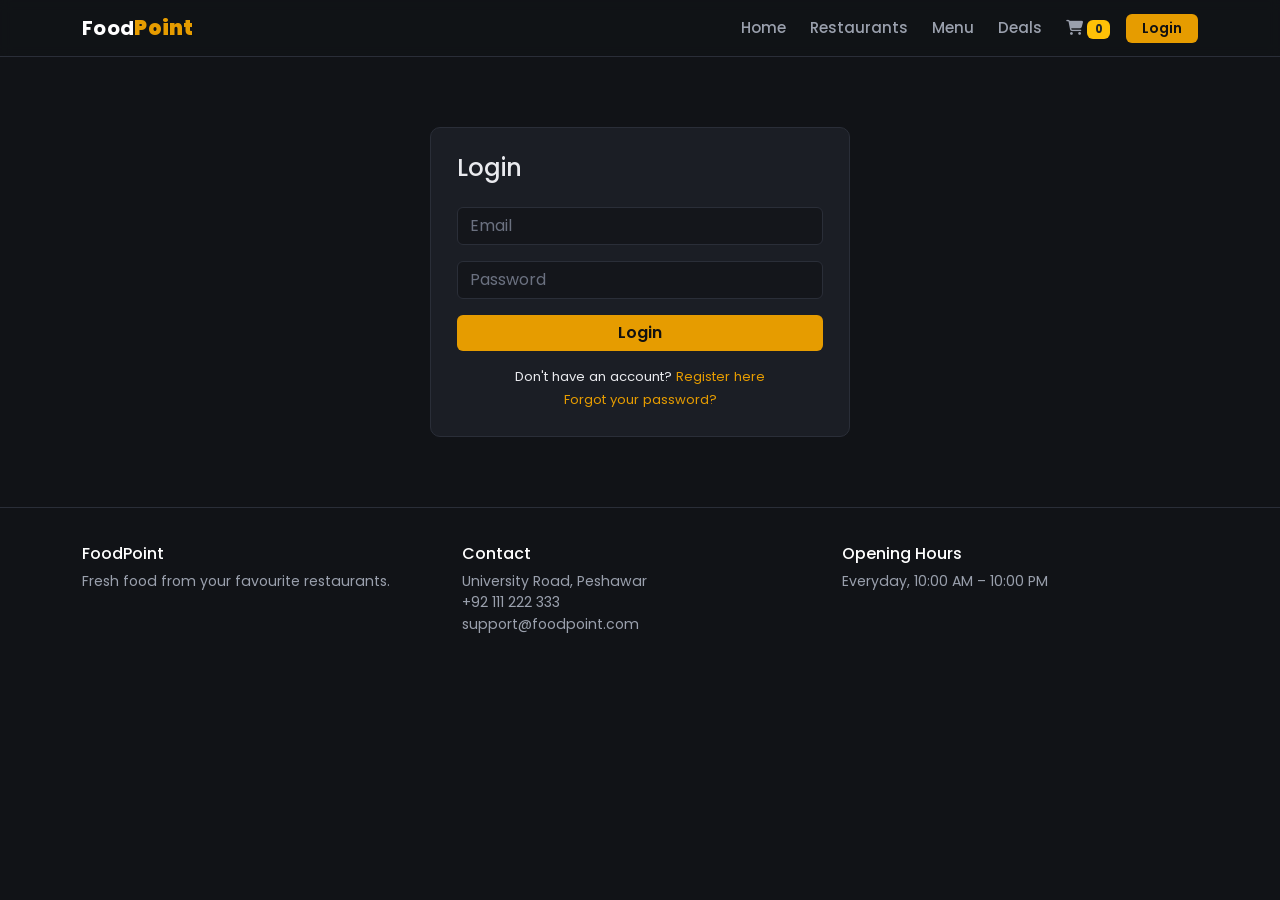
<file: login.html>
<!DOCTYPE html>
<html lang="en"><head><meta charset="utf-8"><meta name="viewport" content="width=device-width, initial-scale=1">
<title>Login - FoodPoint</title><link rel="shortcut icon" href="images/favicon.png">
<link href="https://cdn.jsdelivr.net/npm/bootstrap@5.3.3/dist/css/bootstrap.min.css" rel="stylesheet">
<link href="https://cdnjs.cloudflare.com/ajax/libs/font-awesome/6.6.0/css/all.min.css" rel="stylesheet">
<link href="https://fonts.googleapis.com/css2?family=Poppins:wght@400;500;600;700&display=swap" rel="stylesheet">
<link href="css/style.css" rel="stylesheet"></head><body>
<div id="nav"></div>
<main id="main"><div class="auth"><form id="lf" class="box"><h4 class="mb-4">Login</h4>
<input class="form-control mb-3" type="email" name="e" placeholder="Email" required>
<input class="form-control mb-3" type="password" name="p" placeholder="Password" required>
<div id="err" class="text-danger small mb-2"></div><button class="btn btn-acc w-100">Login</button>
<p class="small text-center mt-3 mb-1">Don't have an account? <a href="register.html">Register here</a></p>
<p class="small text-center mb-0"><a href="password-recovery.html">Forgot your password?</a></p></form></div></main>
<div id="foot"></div>
<script src="https://cdn.jsdelivr.net/npm/bootstrap@5.3.3/dist/js/bootstrap.bundle.min.js"></script>
<script src="js/app.js"></script></body></html>
</file>
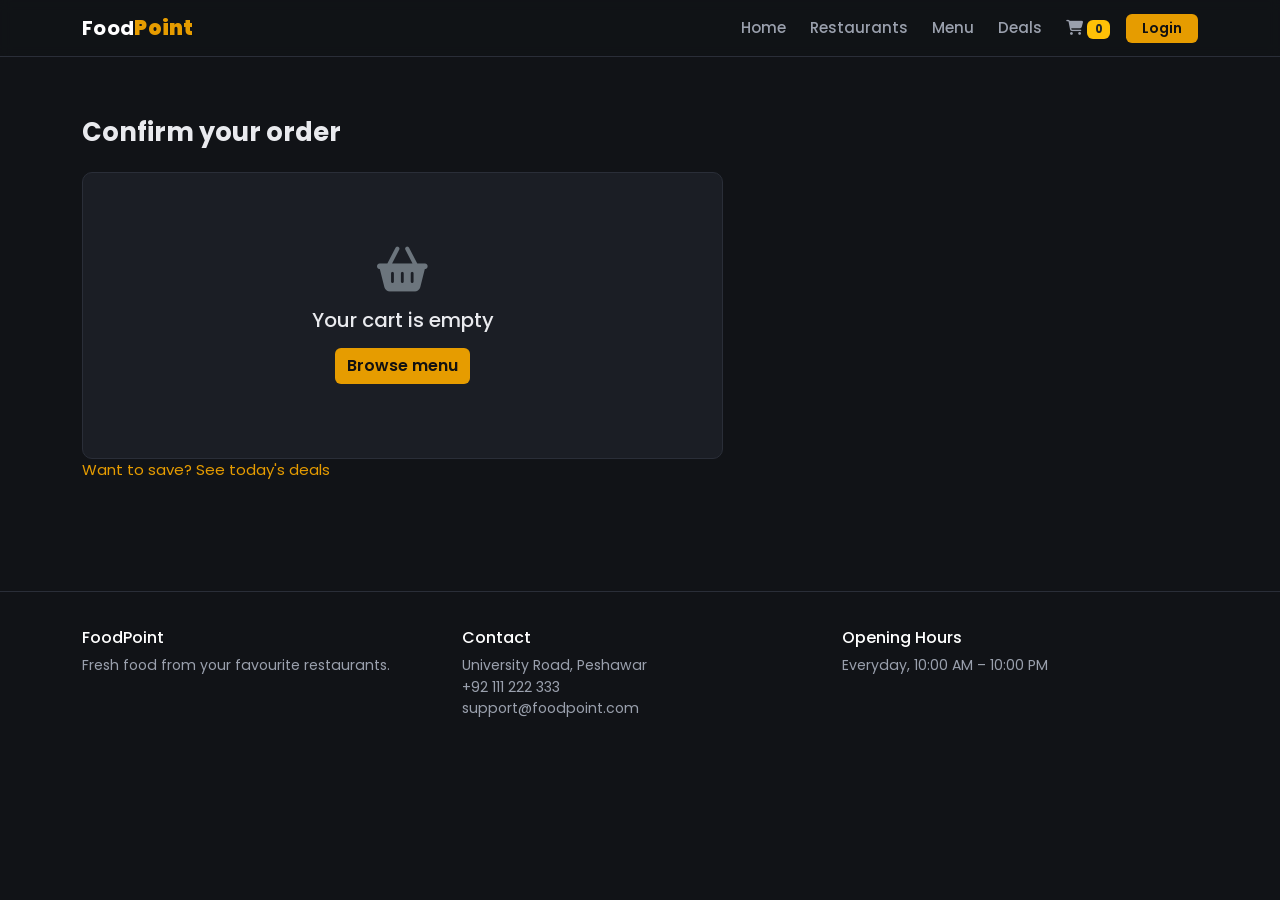
<file: order.html>
<!doctype html>
<html lang="en">
  <head>
    <meta charset="utf-8" />
    <meta name="viewport" content="width=device-width, initial-scale=1" />
    <title>Order - FoodPoint</title>
    <link rel="shortcut icon" href="images/favicon.png" />
    <link
      href="https://cdn.jsdelivr.net/npm/bootstrap@5.3.3/dist/css/bootstrap.min.css"
      rel="stylesheet"
    />
    <link
      href="https://cdnjs.cloudflare.com/ajax/libs/font-awesome/6.6.0/css/all.min.css"
      rel="stylesheet"
    />
    <link
      href="https://fonts.googleapis.com/css2?family=Poppins:wght@400;500;600;700&display=swap"
      rel="stylesheet"
    />
    <link href="css/style.css" rel="stylesheet" />
  </head>
  <body>
    <div id="nav"></div>
    <main id="main">
      <section class="sec">
        <div class="container">
          <h2 class="mb-4">Confirm your order</h2>
          
          <div class="row g-4">
            <div class="col-lg-7">
              <div class="box" id="cart-wrap">
                <div class="table-responsive">
                  <table class="table align-middle mb-0">
                    <thead>
                      <tr>
                        <th>Food</th>
                        <th>Price</th>
                        <th>Qty</th>
                        <th>Total</th>
                        <th></th>
                      </tr>
                    </thead>
                    <tbody id="cart-body"></tbody>
                    <tfoot>
                      <tr>
                        <th colspan="3" class="text-end">Total</th>
                        <th class="price" id="total"></th>
                        <th></th>
                      </tr>
                    </tfoot>
                  </table>
                </div>
              </div>
            </div>
            <div class="col-lg-5" id="of-wrap">
              <form id="of" class="box">
                <h5 class="mb-3">Delivery details</h5>
                <input
                  class="form-control mb-3"
                  name="n"
                  placeholder="Full name"
                  required
                />
                <input
                  class="form-control mb-3"
                  name="p"
                  type="tel"
                  placeholder="Phone number"
                  pattern="[0-9+\- ]{7,}"
                  required
                />
                <input
                  class="form-control mb-3"
                  name="e"
                  type="email"
                  placeholder="Email"
                  required
                />
                <textarea
                  class="form-control mb-3"
                  name="a"
                  rows="2"
                  placeholder="Delivery address"
                  required
                ></textarea>
                <button class="btn btn-acc w-100 py-2">Confirm Order</button>
              </form>
            </div>
          </div>
          <a href="deals.html">Want to save? See today's deals</a>
        </div>
      </section>
    </main>
    <div id="foot"></div>
    <script src="https://cdn.jsdelivr.net/npm/bootstrap@5.3.3/dist/js/bootstrap.bundle.min.js"></script>
    <script src="js/app.js"></script>
  </body>
</html>
</file>
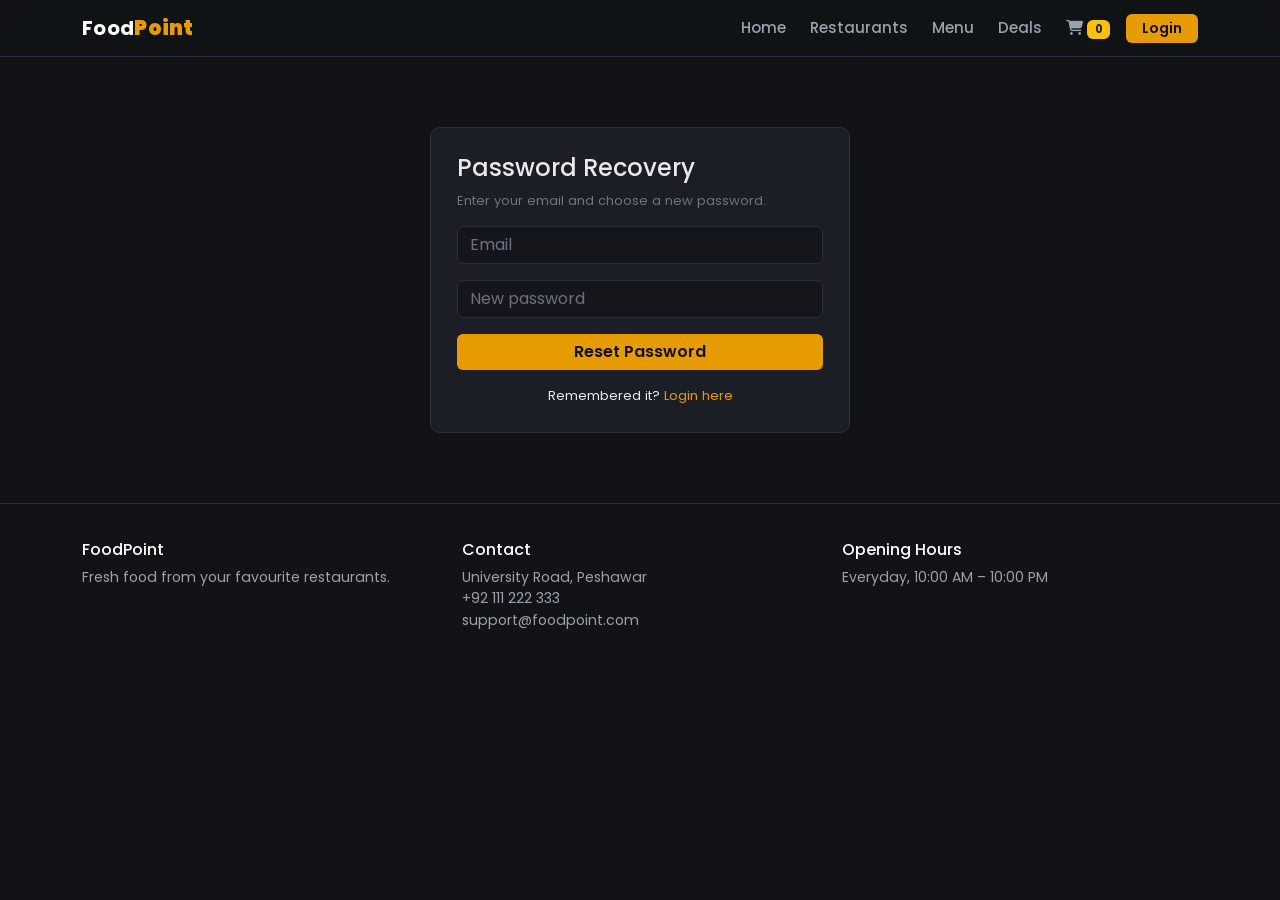
<file: password-recovery.html>
<!DOCTYPE html>
<html lang="en"><head><meta charset="utf-8"><meta name="viewport" content="width=device-width, initial-scale=1">
<title>Password Recovery - FoodPoint</title><link rel="shortcut icon" href="images/favicon.png">
<link href="https://cdn.jsdelivr.net/npm/bootstrap@5.3.3/dist/css/bootstrap.min.css" rel="stylesheet">
<link href="https://cdnjs.cloudflare.com/ajax/libs/font-awesome/6.6.0/css/all.min.css" rel="stylesheet">
<link href="https://fonts.googleapis.com/css2?family=Poppins:wght@400;500;600;700&display=swap" rel="stylesheet">
<link href="css/style.css" rel="stylesheet"></head><body>
<div id="nav"></div>
<main id="main"><div class="auth"><form id="cf" class="box"><h4 class="mb-2">Password Recovery</h4><p class="small text-secondary">Enter your email and choose a new password.</p>
<input class="form-control mb-3" type="email" name="e" placeholder="Email" required>
<input class="form-control mb-3" type="password" name="p" minlength="6" placeholder="New password" required>
<div id="err" class="text-danger small mb-2"></div><button class="btn btn-acc w-100">Reset Password</button>
<p class="small text-center mt-3 mb-0">Remembered it? <a href="login.html">Login here</a></p></form></div></main>
<div id="foot"></div>
<script src="https://cdn.jsdelivr.net/npm/bootstrap@5.3.3/dist/js/bootstrap.bundle.min.js"></script>
<script src="js/app.js"></script></body></html>
</file>
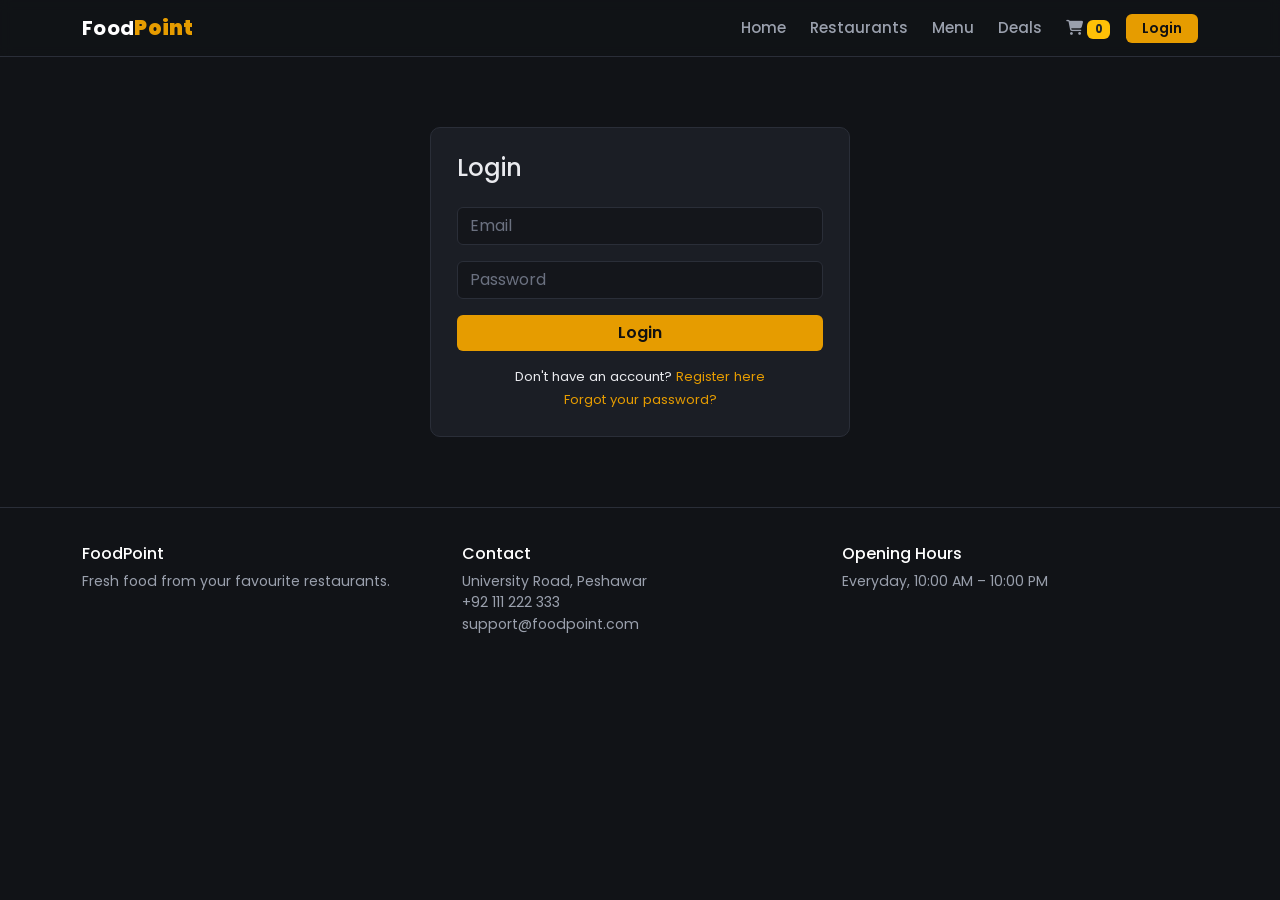
<file: profile.html>
<!DOCTYPE html>
<html lang="en"><head><meta charset="utf-8"><meta name="viewport" content="width=device-width, initial-scale=1">
<title>Profile - FoodPoint</title><link rel="shortcut icon" href="images/favicon.png">
<link href="https://cdn.jsdelivr.net/npm/bootstrap@5.3.3/dist/css/bootstrap.min.css" rel="stylesheet">
<link href="https://cdnjs.cloudflare.com/ajax/libs/font-awesome/6.6.0/css/all.min.css" rel="stylesheet">
<link href="https://fonts.googleapis.com/css2?family=Poppins:wght@400;500;600;700&display=swap" rel="stylesheet">
<link href="css/style.css" rel="stylesheet"></head><body>
<div id="nav"></div>
<main id="main"><div class="auth"><form id="pf" class="box"><h4 class="mb-4">My Profile</h4>
<label class="small text-secondary mb-1">Name</label><input class="form-control mb-3" name="n" required>
<label class="small text-secondary mb-1">Email</label><input class="form-control mb-3" type="email" name="e" required>
<label class="small text-secondary mb-1">New password (optional)</label><input class="form-control mb-4" type="password" name="p" minlength="6" placeholder="Leave empty to keep current">
<button class="btn btn-acc w-100">Update Profile</button></form></div></main>
<div id="foot"></div>
<script src="https://cdn.jsdelivr.net/npm/bootstrap@5.3.3/dist/js/bootstrap.bundle.min.js"></script>
<script src="js/app.js"></script></body></html>
</file>
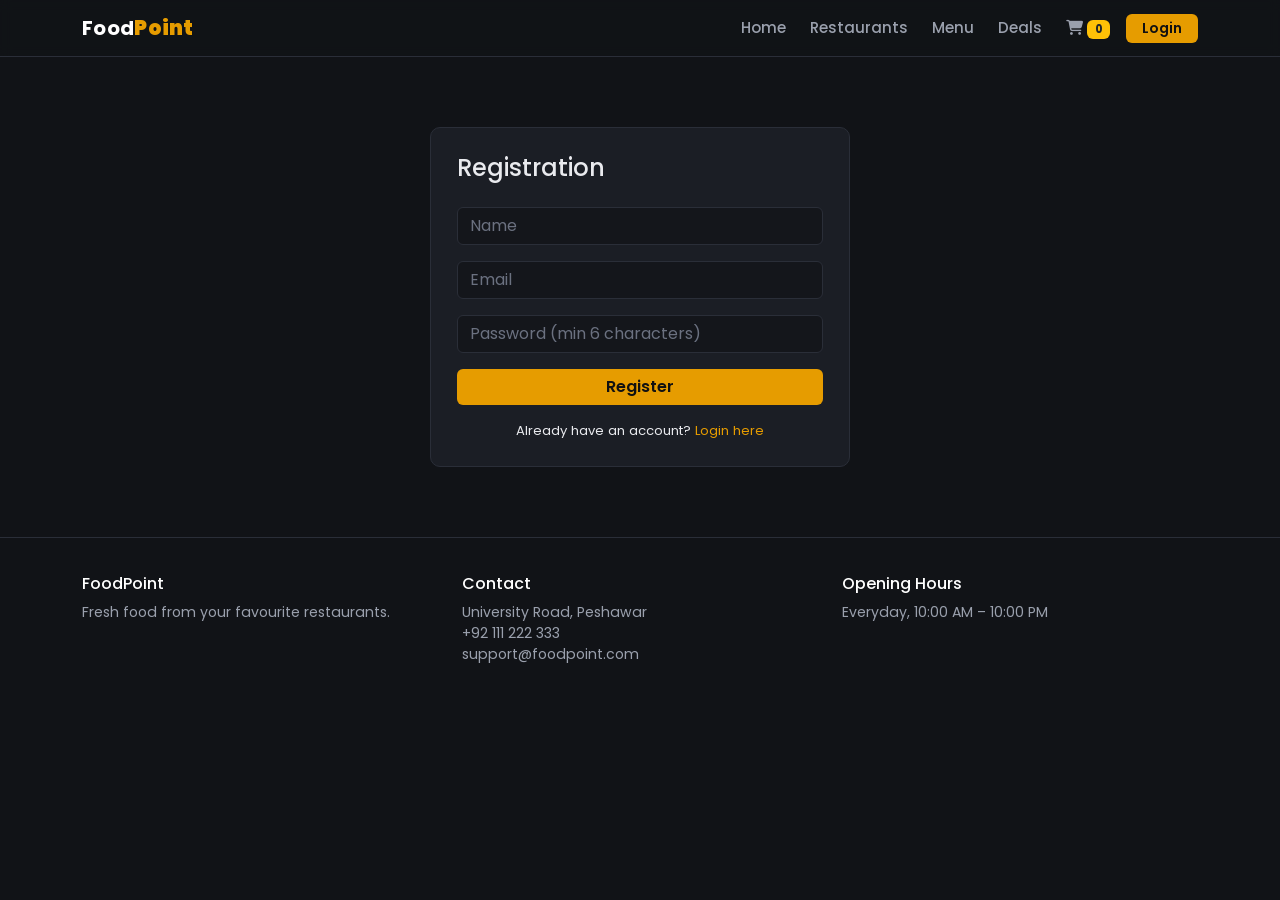
<file: register.html>
<!DOCTYPE html>
<html lang="en"><head><meta charset="utf-8"><meta name="viewport" content="width=device-width, initial-scale=1">
<title>Registration - FoodPoint</title><link rel="shortcut icon" href="images/favicon.png">
<link href="https://cdn.jsdelivr.net/npm/bootstrap@5.3.3/dist/css/bootstrap.min.css" rel="stylesheet">
<link href="https://cdnjs.cloudflare.com/ajax/libs/font-awesome/6.6.0/css/all.min.css" rel="stylesheet">
<link href="https://fonts.googleapis.com/css2?family=Poppins:wght@400;500;600;700&display=swap" rel="stylesheet">
<link href="css/style.css" rel="stylesheet"></head><body>
<div id="nav"></div>
<main id="main"><div class="auth"><form id="rf" class="box"><h4 class="mb-4">Registration</h4>
<input class="form-control mb-3" name="n" placeholder="Name" required>
<input class="form-control mb-3" type="email" name="e" placeholder="Email" required>
<input class="form-control mb-3" type="password" name="p" minlength="6" placeholder="Password (min 6 characters)" required>
<div id="err" class="text-danger small mb-2"></div><button class="btn btn-acc w-100">Register</button>
<p class="small text-center mt-3 mb-0">Already have an account? <a href="login.html">Login here</a></p></form></div></main>
<div id="foot"></div>
<script src="https://cdn.jsdelivr.net/npm/bootstrap@5.3.3/dist/js/bootstrap.bundle.min.js"></script>
<script src="js/app.js"></script></body></html>
</file>
<file: css/style.css>
:root{--bg:#111317;--card:#1b1e25;--line:#2a2e38;--txt:#e9eaee;--mut:#9aa0ad;--acc:#e69c00}
body{background:var(--bg);color:var(--txt);font-family:'Poppins',sans-serif;font-size:15px}
a{color:var(--acc);text-decoration:none}a:hover{color:#ffb92e}
.navbar{background:rgba(17,19,23,.95);border-bottom:1px solid var(--line);backdrop-filter:blur(6px)}
.navbar-brand{color:#fff!important;font-weight:700;letter-spacing:.3px}.navbar-brand b{color:var(--acc)}
.nav-link{color:var(--mut)!important;font-weight:500}.nav-link:hover,.nav-link.active{color:var(--acc)!important}
.btn-acc{background:var(--acc);color:#111;font-weight:600;border:0;border-radius:6px}.btn-acc:hover{background:#ffb92e;color:#111}
.btn-line{border:1px solid var(--acc);color:var(--acc);border-radius:6px;font-weight:600}.btn-line:hover{background:var(--acc);color:#111}
.hero{padding:120px 0;background:linear-gradient(90deg,#111317 35%,rgba(17,19,23,.55)),url(../images/hero-bg.jpg) right/cover}
.hero h1{font-weight:700;font-size:clamp(2rem,5vw,3.3rem)}.hero p{color:var(--mut);max-width:480px}
.sec{padding:60px 0}.sec h2{font-weight:700;font-size:1.6rem;margin-bottom:6px}
.sub{color:var(--mut);margin-bottom:28px}
.card-x{display:block;background:var(--card);border:1px solid var(--line);border-radius:10px;overflow:hidden;color:var(--txt);height:100%}
.card-x:hover{border-color:var(--acc);color:var(--txt)}
.card-x img{width:100%;height:180px;object-fit:cover;background:var(--line)}
.card-x .b{padding:16px}.card-x h5{font-size:1.05rem;font-weight:600;margin:0}
.card-x small,.card-x p{color:var(--mut)}.card-x p{font-size:.85rem;margin:6px 0 0}
.chip{background:transparent;border:1px solid var(--line);color:var(--mut);border-radius:20px;padding:5px 16px;margin:0 6px 8px 0}
.chip.on,.chip:hover{background:var(--acc);border-color:var(--acc);color:#111}
.price{color:var(--acc);font-weight:700}
.box{background:var(--card);border:1px solid var(--line);border-radius:10px;padding:26px}
.form-control{background:#14161b;border:1px solid var(--line);color:var(--txt)}
.form-control:focus{background:#14161b;color:var(--txt);border-color:var(--acc);box-shadow:none}
.form-control::placeholder{color:#6b7180}
.auth{max-width:420px;margin:70px auto}
.table{--bs-table-bg:transparent;--bs-table-color:var(--txt);--bs-table-border-color:var(--line)}
.thumb{width:46px;height:46px;border-radius:8px;object-fit:cover}
.qb{width:26px;height:26px;padding:0;background:var(--line);color:#fff;border:0;border-radius:4px}
.info{background:var(--card);border:1px solid var(--line);border-radius:10px;padding:18px}
.info b{color:var(--acc)}
footer{border-top:1px solid var(--line);padding:36px 0;margin-top:50px;color:var(--mut);font-size:.88rem}footer h6{color:#fff}
.toast{background:var(--acc);color:#111;font-weight:600}
</file>
